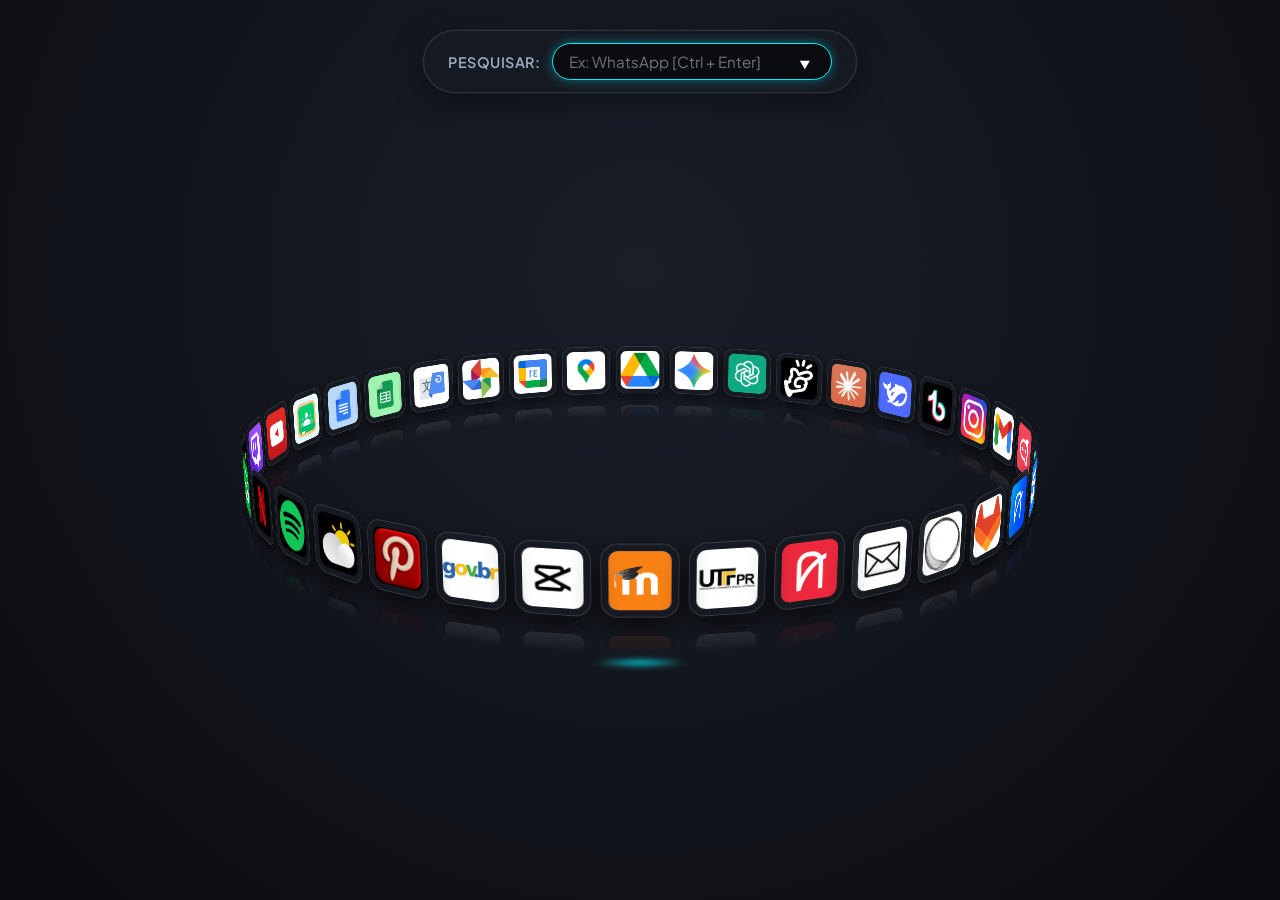
<file: index.html>
<!doctype html>
<html lang="pt-BR">
  <head>
    <meta charset="UTF-8" />
    <meta name="viewport" content="width=device-width, initial-scale=1.0" />
    <title>Carrossel 3D - Kauan - v2</title>
    <link rel="stylesheet" href="index.css" />
  </head>

  <body>

    <header class="search-header">
      <label for="searchInput">Pesquisar:</label>
      <input
        type="text"
        id="searchInput"
        list="carousel-options"
        placeholder="Ex: WhatsApp [Ctrl + Enter]"
        autocomplete="off"
      />
      <datalist id="carousel-options"></datalist>
    </header>

    <main class="container">
      <section class="carousel-content" id="carousel">
        <div class="indicator"></div>
      </section>
    </main>

    <script src="index.js" defer></script>
  </body>
</html>
</file>
<file: index.css>
@import url('https://fonts.googleapis.com/css2?family=Plus+Jakarta+Sans:wght@400;600;700&display=swap');

* {
    margin: 0;
    padding: 0;
    box-sizing: border-box;
}

body {
    /* Fundo escuro com iluminação gradiente ambiental no centro */
    background: radial-gradient(circle at 50% 30%, #1a1e29 0%, #0b0c10 100%);
    color: #ffffff;
    font-family: 'Plus Jakarta Sans', -apple-system, BlinkMacSystemFont, 'Segoe UI', Roboto, sans-serif;
    min-height: 100vh;
    width: 100vw;
    display: flex;
    flex-direction: column;
    overflow: hidden;
}

/* ==========================================
   BARRA DE PESQUISA (GLASSMORPHISM)
   ========================================== */
.search-header {
    position: absolute;
    top: 30px;
    left: 50%;
    transform: translateX(-50%);
    z-index: 100;
    /* Efeito de Vidro Fosco */
    background: rgba(22, 27, 34, 0.65);
    backdrop-filter: blur(16px);
    -webkit-backdrop-filter: blur(16px);
    padding: 12px 24px;
    border-radius: 50px;
    border: 1px solid rgba(255, 255, 255, 0.12);
    display: flex;
    gap: 12px;
    align-items: center;
    box-shadow: 0 8px 32px 0 rgba(0, 0, 0, 0.4),
                0 0 0 1px rgba(255, 255, 255, 0.05);
    transition: all 0.3s ease;
}

.search-header:hover {
    border-color: rgba(0, 242, 254, 0.4);
    box-shadow: 0 8px 32px 0 rgba(0, 242, 254, 0.15);
}

.search-header label {
    font-size: 0.9rem;
    font-weight: 600;
    color: #a0aec0;
    letter-spacing: 0.5px;
    text-transform: uppercase;
}

.search-header input {
    padding: 8px 16px;
    border-radius: 20px;
    border: 1px solid rgba(255, 255, 255, 0.15);
    background: rgba(0, 0, 0, 0.3);
    color: #fff;
    font-size: 0.95rem;
    font-family: inherit;
    outline: none;
    transition: all 0.3s ease;
    width: 240px;
}

.search-header input:focus {
    background: rgba(0, 0, 0, 0.5);
    border-color: #00f2fe;
    box-shadow: 0 0 12px rgba(0, 242, 254, 0.4);
    width: 280px; /* Expande levemente ao focar */
}

/* ==========================================
   CONTAINER DO CARROSSEL 3D
   ========================================== */
.container {
    width: 90vw;
    margin: 0 auto;
    height: 100vh;
    display: flex;
    justify-content: center;
    align-items: center;
    perspective: var(--perspective, 1200px); 
}

.carousel-content {
    width: var(--item-size);
    height: var(--item-size);
    position: relative;
    transform-style: preserve-3d;
    transform: translateZ(var(--translate-z)) rotateX(-16deg); 
}

/* ==========================================
   INDICADOR DE DESTAQUE (HOLOFOTE NO CHÃO)
   ========================================== */
.indicator {
    position: absolute;
    top: 0;
    left: 0;
    width: calc(var(--item-size) * 1.2); 
    height: 20px;
    background: radial-gradient(ellipse at center, rgba(0, 242, 254, 0.8) 0%, rgba(0, 242, 254, 0) 70%);
    border-radius: 50%;
    filter: blur(4px);
    transform: 
        translateX(calc(var(--item-size) * -0.1)) 
        translateY(calc(var(--item-size) + 40px)) 
        translateZ(calc(var(--translate-z) * -1)) 
        rotateX(80deg); 
    z-index: 5;
    pointer-events: none;
    animation: pulseGlow 2s infinite alternate ease-in-out;
}

@keyframes pulseGlow {
    0% { opacity: 0.6; transform: translateX(calc(var(--item-size) * -0.1)) translateY(calc(var(--item-size) + 40px)) translateZ(calc(var(--translate-z) * -1)) rotateX(80deg) scale(0.95); }
    100% { opacity: 1; transform: translateX(calc(var(--item-size) * -0.1)) translateY(calc(var(--item-size) + 40px)) translateZ(calc(var(--translate-z) * -1)) rotateX(80deg) scale(1.1); }
}

/* ==========================================
   CARDS / ÍCONES DO CARROSSEL
   ========================================== */
.carousel-item {
    position: absolute;
    width: var(--item-size); 
    height: var(--item-size);
    border: 1px solid rgba(255, 255, 255, 0.15);
    background: rgba(22, 27, 34, 0.8);
    backdrop-filter: blur(8px);
    display: flex;
    justify-content: center;
    align-items: center;
    border-radius: 18px;
    overflow: hidden;
    box-shadow: 0 10px 30px rgba(0, 0, 0, 0.6);
    
    /* Reflexo no chão (Funciona no Chrome, Edge, Safari e Opera) */
    -webkit-box-reflect: below 12px linear-gradient(transparent, transparent 65%, rgba(255, 255, 255, 0.15));
    
    transition: border-color 0.3s ease, box-shadow 0.3s ease, background 0.3s ease;
}

.carousel-item:hover {
    border-color: #00f2fe;
    background: rgba(30, 41, 59, 0.95);
    box-shadow: 0 0 25px rgba(0, 242, 254, 0.5),
                0 15px 35px rgba(0, 0, 0, 0.7);
}

.carousel-item img {
    width: 82%;
    height: 82%;
    object-fit: contain;
    border-radius: 10px;
    transition: transform 0.3s ease;
}

.carousel-item:hover img {
    transform: scale(1.12); /* Leve zoom no ícone quando passa o mouse */
}
</file>
